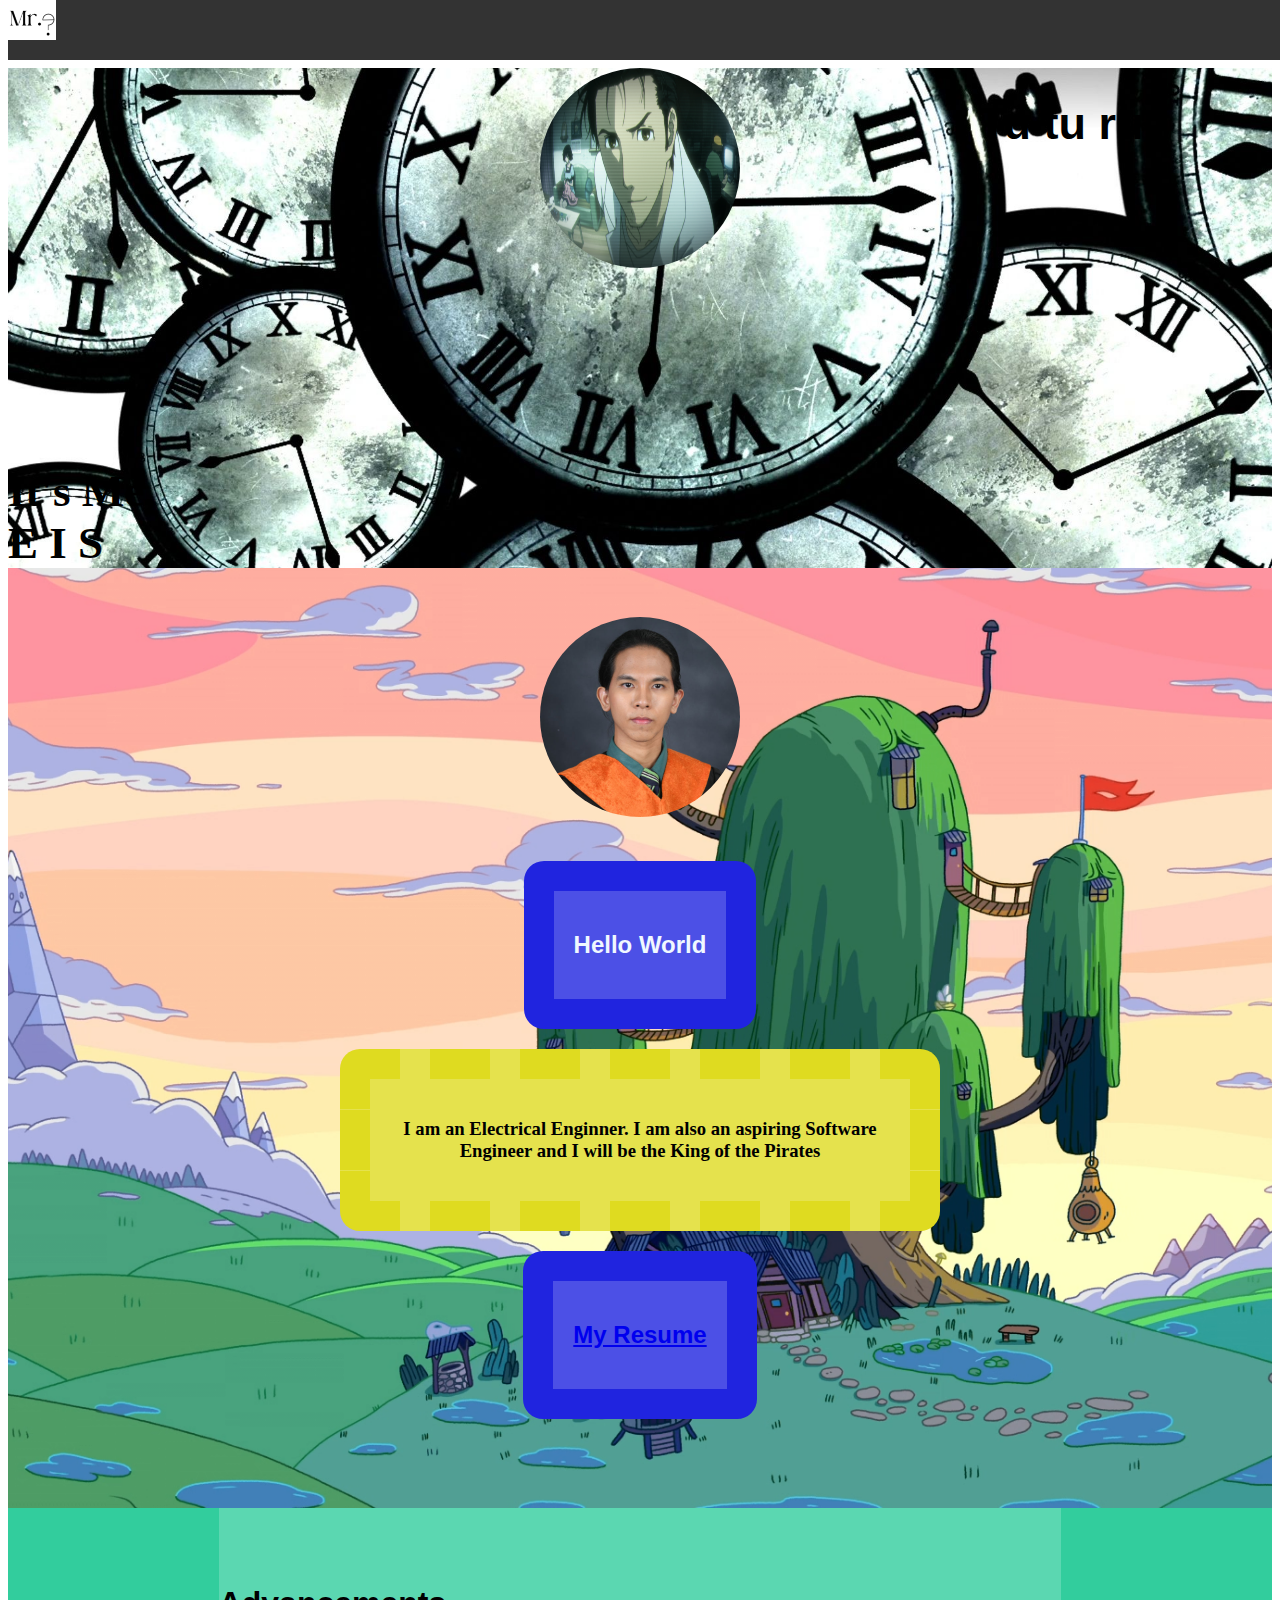
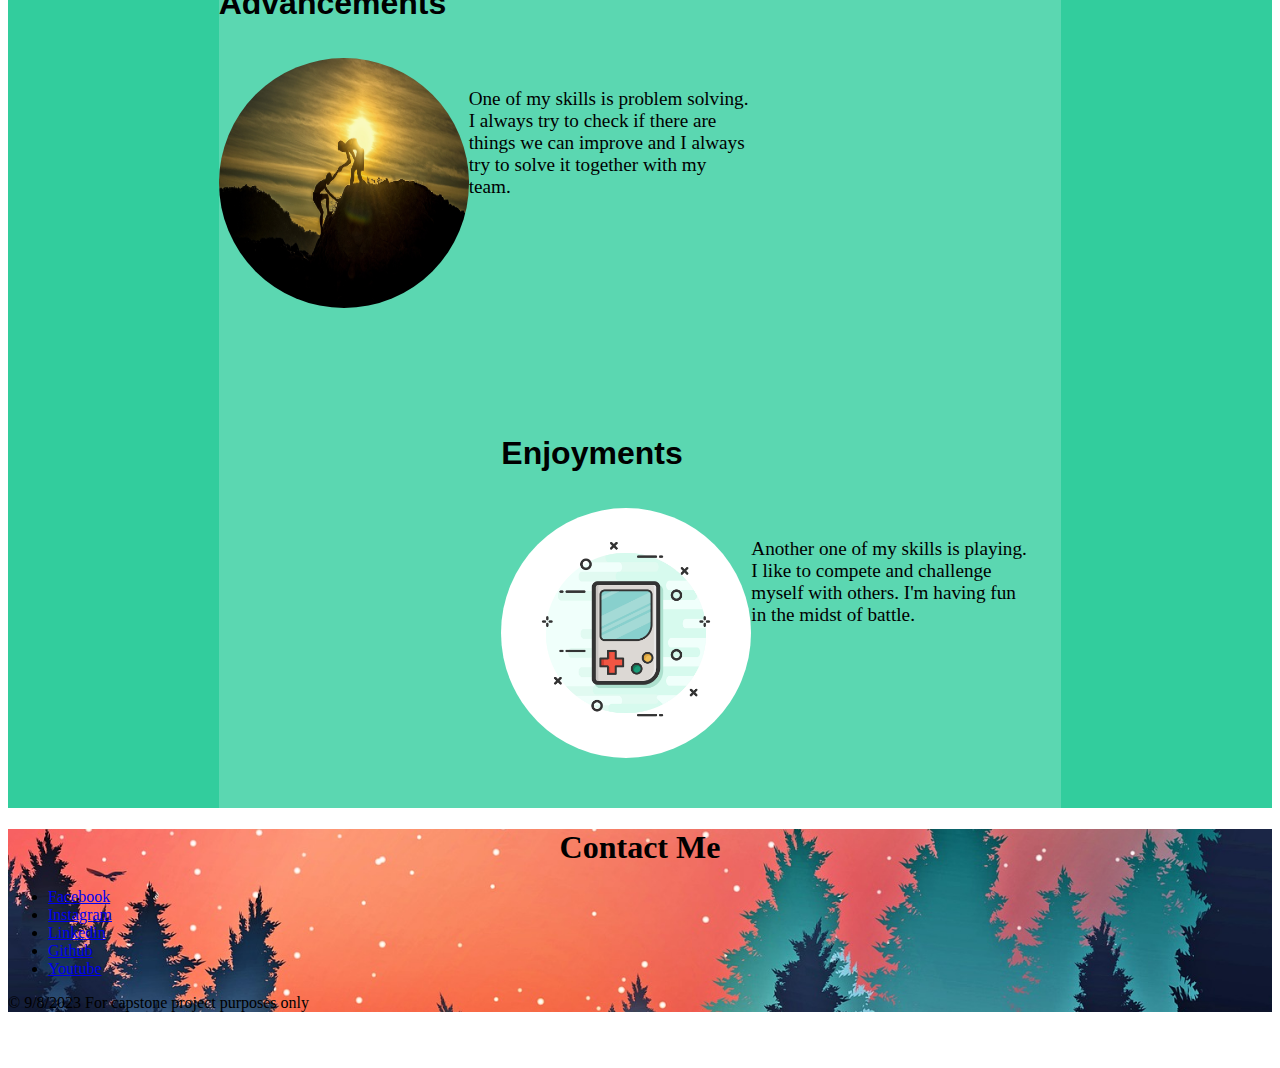
<file: index.html>
<!DOCTYPE html>
<html lang="en">
<head>
    <meta charset="UTF-8">
    <meta name="viewport" content="width=device-width, initial-scale=1.0">
    <title>Document</title>
    <link href="https://cdn.jsdelivr.net/npm/bootstrap@5.3.1/dist/css/bootstrap.min.css" rel="stylesheet" integrity="sha384-4bw+/aepP/YC94hEpVNVgiZdgIC5+VKNBQNGCHeKRQN+PtmoHDEXuppvnDJzQIu9" crossorigin="anonymous">
    <link rel="stylesheet" href="./css/style.css">
</head>
<body id="css-body">
    <section id="title">
        <div class="container">
            <header class="d-flex flex-wrap justify-content-center py-3 mb-4 ">
              <a href="/" class="d-flex align-items-center mb-3 mb-md-0 me-md-auto link-body-emphasis text-decoration-none">
                <img src="./images/Mr. e.JPG" alt="EIS logo" height="40px">
                <span class="fs-4"></span>
              </a>
        
              <ul class="nav nav-pills">
                <li class="nav-item "><a href="#" class="nav-link active mx-1" aria-current="page">Home</a></li>
                <li class="nav-item"><a href="#resume" class="nav-link active mx-1">Resume</a></li>
                <li class="nav-item"><a href="#skillss" class="nav-link active mx-1">Skills</a></li>
                <li class="nav-item"><a href="#footers" class="nav-link active mx-1">Contacts</a></li>
                
              </ul>
            </header>
          </div>
    </section>

    <section id="hero" class="css-section-hero">
        <div class="css-div-hero">
            <div class="css-div-hero-item1">
              
            </div>
            <div class="css-div-hero-item2">
              <center><img src=".//images/OKABE.png" class="img-hero" alt="steins gate okabe" ></center>
                
            </div>
            <div class="css-div-hero-item3">
              <h1 class="hero-h1">Tu tu ru</h1>
            </div>
            <div class="css-div-hero-item4">
              <h2 class="hero-h2">It's Me, <br /> E I S </h2>
            </div>
            <div class="css-div-hero-item5">
              
            </div>
            <div class="css-div-hero-item6">
              
            </div>   
        </div>
    </section>

    <section id="resume">
      <div class="css-div-resume">
        <div class="css-div-resume-item1 resume-item">
          <img src=".//4.4 Milestone Project 1 Resume/gradpic.jpg" class="img-resume1" alt="gradpic">
          
          
        </div>
        <div class="css-div-resume-item2 resume-item">
          <h2 class="resume-h2">Hello World</h2>
        </div>
        <div class="css-div-resume-item3 resume-item">
          <h3 class="resume-h3"> I am an Electrical Enginner. I am also an aspiring Software Engineer and I will be the King of the Pirates</h3>
        </div>
        <div class="css-div-resume-item4 resume-item">
          <h2 class="resume-h4"><a href=".//4.4 Milestone Project 1 Resume/Resume.html" title="Click to view MY RESUME" target="_blank" class="link-resume">My Resume</a></h2>
        </div>
      </div>
    </section>
    <section id="skillss">
      <div class="css-div-skills">
        <div class="css-div-skills-item1 skills-item">

        </div>
        <div class="css-div-skills-item2 skills-item">
          <div class="float-left float-skills-items">
            <h2 class="skills-h2">Advancements</h2>
            <img src=".//images/helping-hand.jpg" class="img-skills1" alt="helping-climbing-man">
            <p class="skills-p"> One of my skills is problem solving. I always try to check if there are things we can improve and I always try to solve it together with my team.</p>
          </div>
          <div class="float-right float-skills-items">
            <h2 class="skills-h2">Enjoyments</h2>
            <img src=".//images/video-game.png" class="img-skills2" alt="videogame-console">
            <p class="skills-p">Another one of my skills is playing. I like to compete and challenge myself with others. I'm having fun in the midst of battle.</p>
          </div>
        </div>
        <div class="css-div-skills-item3 skills-item">
          
        </div>
      </div>
    </section>  
    <section id="footers">
      <div class="container">
        <center><h1 class="display-5 fw-bold text-body-emphasis">Contact Me</h1></center>
        <footer class="py-3 my-4">
          <ul class="nav justify-content-center  pb-3 mb-3">
            <li class="nav-item px-2"><a href="https://www.facebook.com/eufraihm.sarmiento/about" target="_blank">Facebook</a></li>
            <li class="nav-item px-2"><a href="https://www.instagram.com/eufraihm/" target="_blank">Instagram</a></li>
            <li class="nav-item px-2"><a href="https://www.linkedin.com/in/eufraihm-sarmiento-059396224/" target="_blank">Linkedin</a></li>
            <li class="nav-item px-2"><a href="https://github.com/eufraihm" target="_blank">Github</a></li>
            <li class="nav-item px-2"><a href="https://www.youtube.com/channel/UCUiGCSf_cyHH1h7chY8v-GQ" target="_blank">Youtube</a></li>
          </ul>
          <p class="text-center text-body-secondary">© 9/8/2023 For capstone project purposes only</p>
        </footer>
      </div>
    </section>
</body>
</html>
</file>
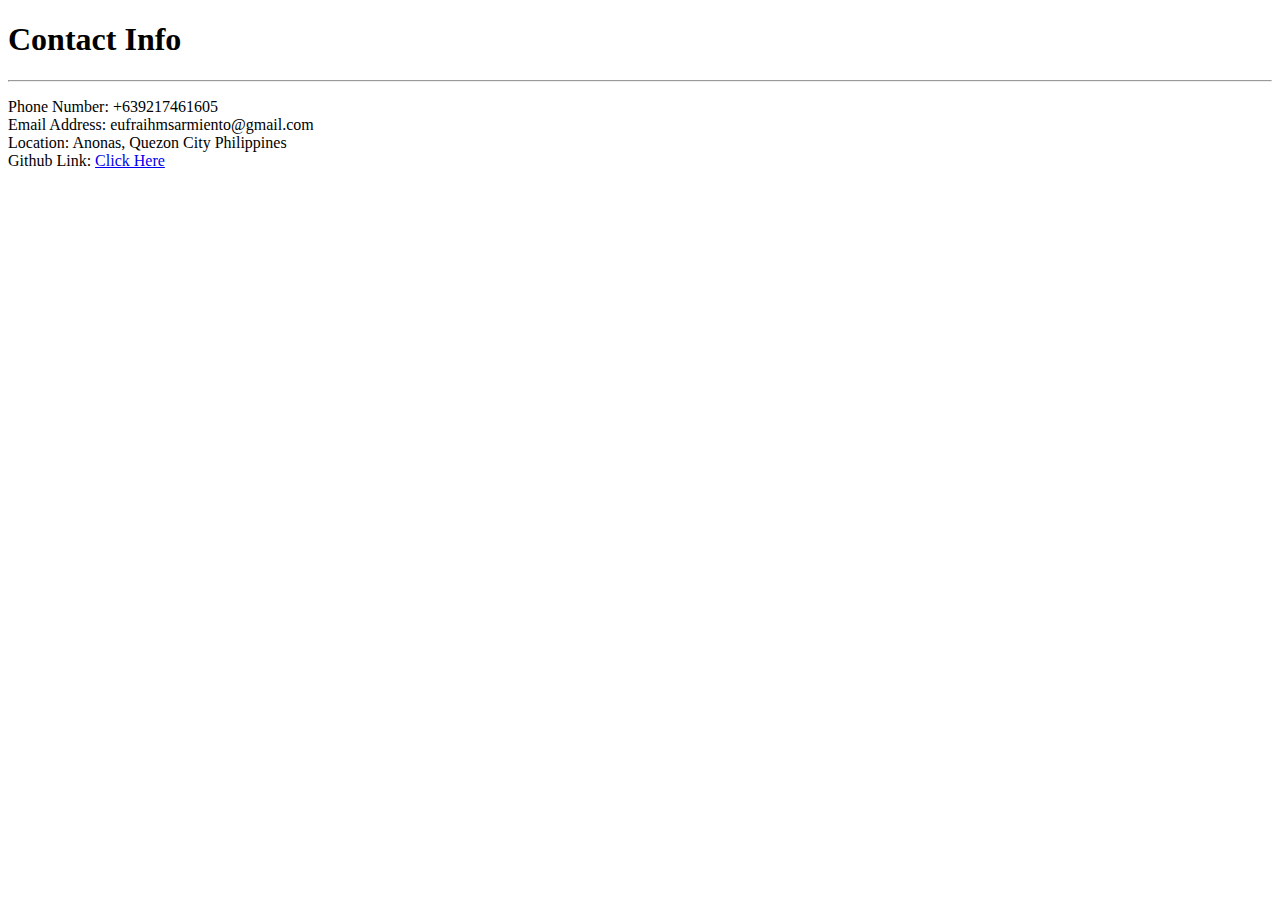
<file: 4.4 Milestone Project 1 Resume/Contact Info.html>
<!DOCTYPE html>
<html lang="en">
<head>
    <meta charset="UTF-8">
    <meta name="viewport" content="width=device-width, initial-scale=1.0">
    <title>EIS Contact Info</title>
</head>
<body>
    <h1>Contact Info</h1>
    <hr />
    <p>Phone Number: +639217461605 <br />
        Email Address: eufraihmsarmiento@gmail.com <br />
        Location: Anonas, Quezon City Philippines <br />
        Github Link: <a href="https://github.com/eufraihm" target="_blank">Click Here</a>
    </p>
</body>
</html>
</file>
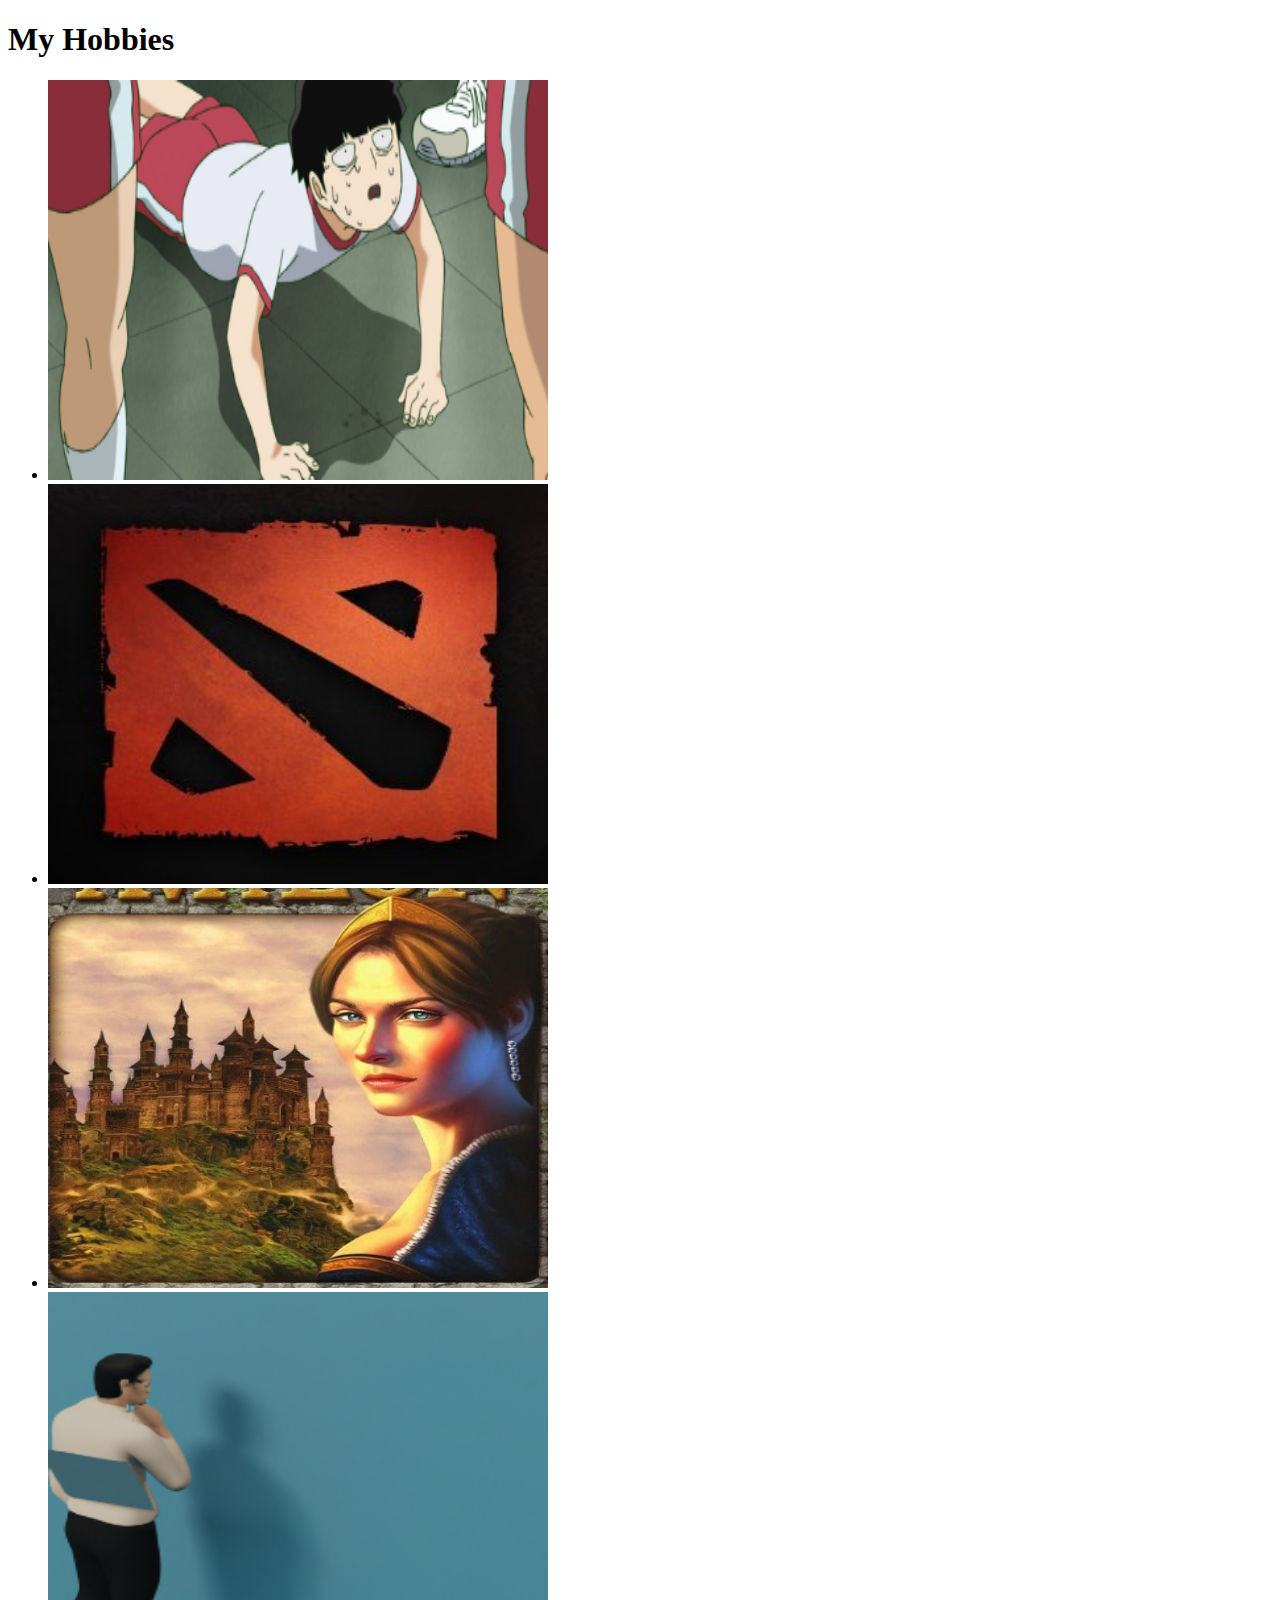
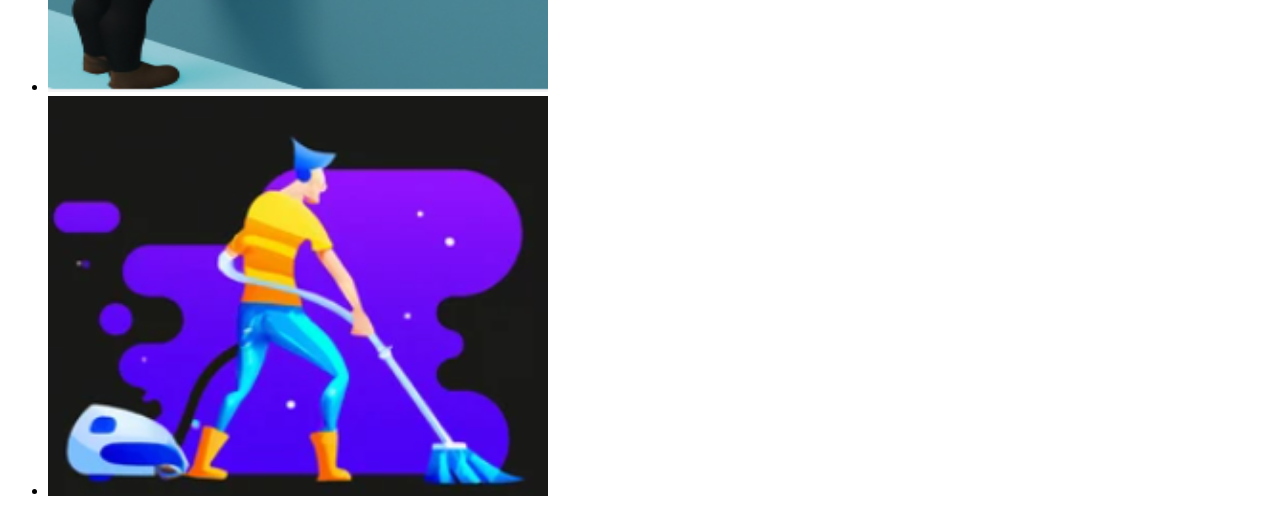
<file: 4.4 Milestone Project 1 Resume/My Hobbies.html>
<!DOCTYPE html>
<html lang="en">
<head>
    <meta charset="UTF-8">
    <meta name="viewport" content="width=device-width, initial-scale=1.0">
    <title>EIS Hobbies</title>
</head>
<body>
    <h1> My Hobbies</h1>
    <ul>
        <li><a href="https://igorvoitenko.com/" target="_blank" title="Workout"><img src="./Physical Activity.PNG" alt="Mob Psycho Anime-Mob Push Up" width="500" height="400"/></a></li>
        <li><a href="https://www.dota2.com/home" target="_blank" title="E-games"><img src="./E-games.PNG" alt="Dota 2 Logo" width="500" height="400"/></a></li>
        <li><a href="https://avalon.fun/" target="_blank" title="Mind/Board-games"><img src="./Board games.PNG" alt="Avalon Board Game Logo" width="500" height="400"/></a></li>
        <li><a href="https://www.codewars.com/" target="_blank" title="Problem Solving"><img src="./Problem solving.PNG" alt="Thinking Person facing the wall" width="500" height="400"/></a></li>
        <li><a href="https://www.youtube.com/@MastersOfCraftOfficial" target="_blank" title="Organizing and Cleaning"><img src="./Cleaning and Organizing.PNG" width="500" height="400" alt="House Cleaning Tools" /></a></li>
    </ul>
</body>
</html>
</file>
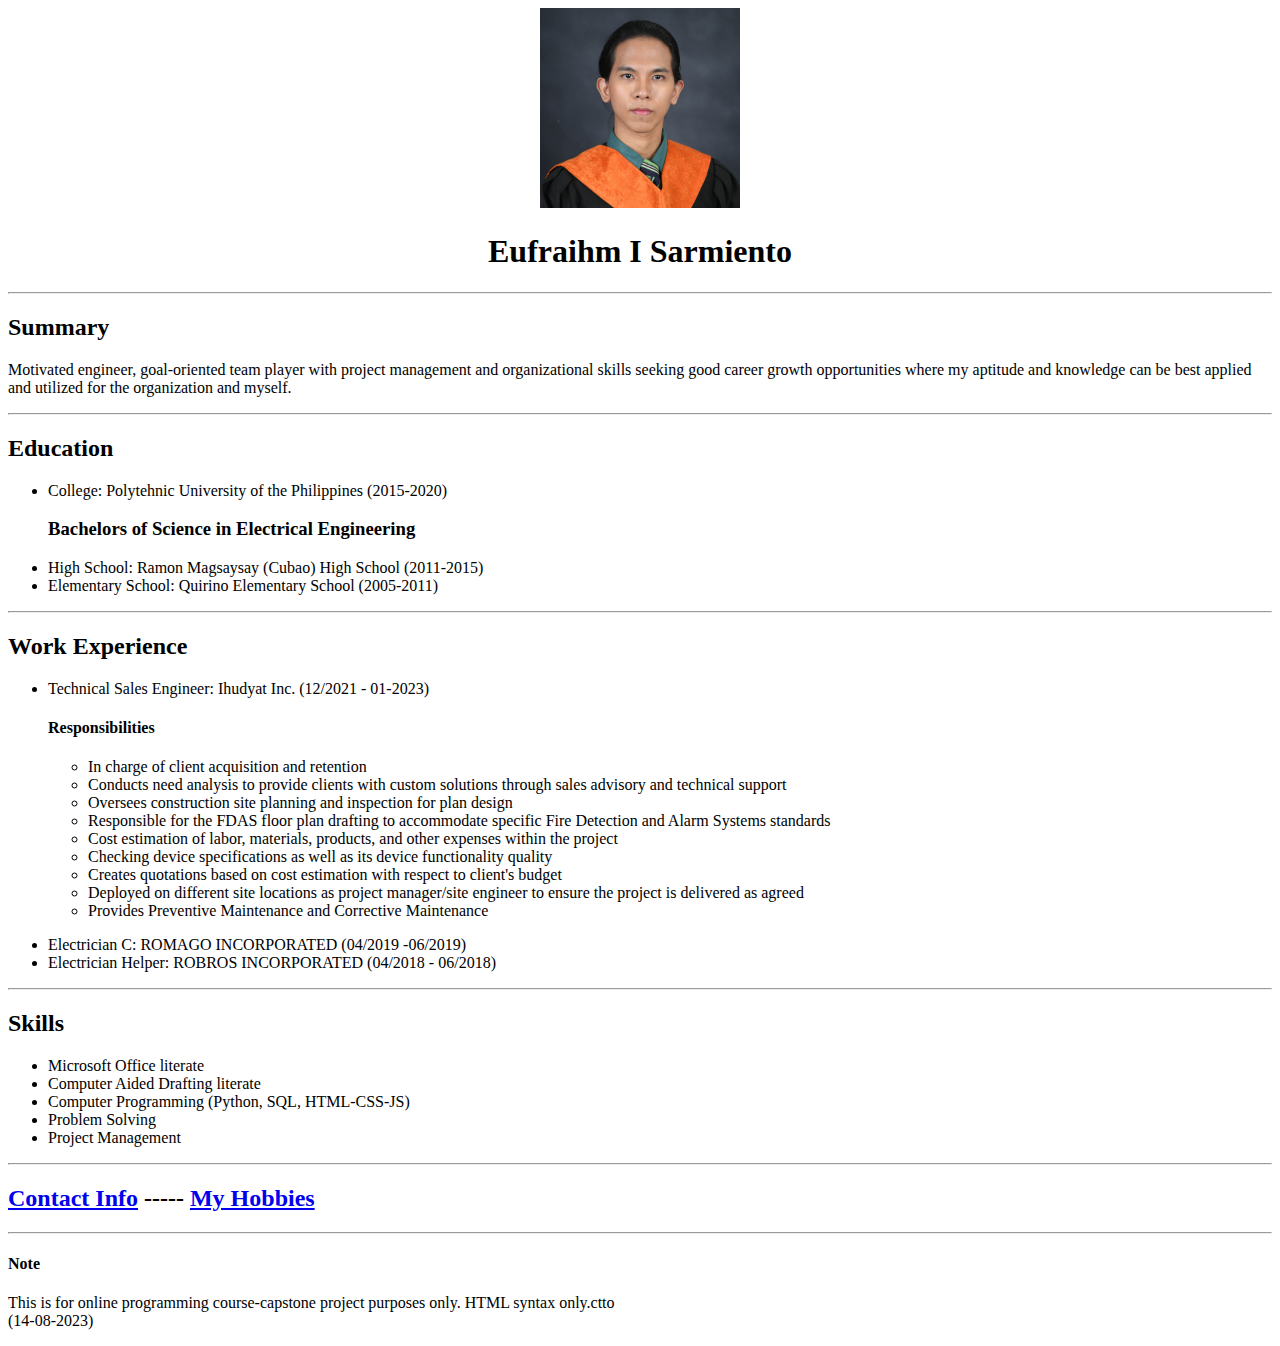
<file: 4.4 Milestone Project 1 Resume/Resume.html>
<!DOCTYPE html>
<html lang="en">
<head>
    <meta charset="UTF-8">
    <meta name="viewport" content="width=device-width, initial-scale=1.0">
    <title>My Resume</title>
</head>
<body>
    <center><img src="gradpic.jpg" height="200"/>
        <h1>Eufraihm I Sarmiento</h1>
    </center>
    <hr />
    <h2>Summary</h2>
    <p>Motivated engineer, goal-oriented team player with project management and organizational skills seeking good career growth opportunities where my aptitude and knowledge can be best applied and utilized for the organization and myself.</p>
    <hr />
    <h2>Education</h2>
    <ul>
        <li>College: Polytehnic University of the Philippines (2015-2020)</li>
        <h3><p>Bachelors of Science in Electrical Engineering</p></h3>     
        <li>High School: Ramon Magsaysay (Cubao) High School (2011-2015)</li>
        <li>Elementary School: Quirino Elementary School (2005-2011)</li>
    </ul>
    <hr />
    <h2>Work Experience</h2>
    <ul>
        <li>Technical Sales Engineer: Ihudyat Inc. (12/2021 - 01-2023)</li>
        <h4>Responsibilities</h4>
        <ul>
            <li>In charge of client acquisition and retention</li>
            <li>Conducts need analysis to provide clients with custom
                solutions through sales advisory and technical support</li>
            <li>Oversees construction site planning and inspection for
                plan design</li>
            <li>Responsible for the FDAS floor plan drafting to
                accommodate specific Fire Detection and Alarm Systems
                standards </li>
            <li>Cost estimation of labor, materials, products, and other
                expenses within the project</li>
            <li>Checking device specifications as well as its device
                functionality quality</li>
            <li>Creates quotations based on cost estimation with
                respect to client's budget</li>
            <li>Deployed on different site locations as project
                manager/site engineer to ensure the project is delivered
                as agreed
                </li>
            <li>Provides Preventive Maintenance and Corrective
                Maintenance</li>
        </ul>
        <p>   </p>
        <li>Electrician C: ROMAGO INCORPORATED (04/2019 -06/2019)</li>
        <li>Electrician Helper: ROBROS INCORPORATED (04/2018 - 06/2018)</li>
    </ul>
    <hr/>
    <h2>Skills</h2>
    <ul>
        <li>Microsoft Office literate</li>
        <li>Computer Aided Drafting literate</li>
        <li>Computer Programming (Python, SQL, HTML-CSS-JS)</li>
        <li>Problem Solving</li>
        <li>Project Management</li>
    </ul>
    <hr />
    <p>
        <h2><a href="./Contact Info.html" title="Click here to see Contact Info">Contact Info</a>  -----     
        <a href="./My Hobbies.html" title="Click here to see My Hobbies" target="_blank">My Hobbies</a></h2>
    </p>
    <hr />
    <h4>Note</h4>
    <p>This is for online programming course-capstone project purposes only. HTML syntax only.ctto<br /> 
        (14-08-2023)
    </p>
</body>
</html>
</file>
<file: css/style.css>
#css-body {
    
}
#title {
    overflow: hidden;
    background-color: #333;
    position: fixed; /* Set the navbar to fixed position */
    top: 0; /* Position the navbar at the top of the page */
    width: 100%; /* Full width */
    height: 60px;
    z-index: 2;
}
.css-section-hero {
    position: relative;
    top: 60px;
    background-image: url(../images/steins\ gate.jpg);
    height: 100%;
    background-position: center;
    background-repeat: no-repeat;
    background-size: cover;
    
    
}
.css-div-hero {
    display: grid;
    grid-template-columns: 1fr 1fr 1fr;
    grid-template-rows: repeat(2, 2fr);
    height: 500px;
    
    
    
}

.hero-h1 {
    
    
    text-align: center;
    font-size: 45px;
    font-weight: bold;
    font-family: 'Gill Sans', 'Gill Sans MT', Calibri, 'Trebuchet MS', sans-serif;
}
.hero-h2 {
    position: relative;
    top: 110px;
    font-size: 45px;
    font-family: Georgia, 'Times New Roman', Times, serif
}
.img-hero {
    border-radius: 50%;
    
    height: 200px;
    width: 200px
}


#resume {background-image: url(../images/adventure-time.png);
    height: 100%;
    background-position: center;
    background-repeat: no-repeat;
    background-size: cover;
    
    
}
.css-div-resume {
    display: flex;
    height: 100vh;
    height: 1000px;
    justify-content: center;
    align-items: center;
    flex-direction: column
    

}
.img-resume1 {
    border-radius: 50%;
    height: 200px;
    width: 200px;
    
}
.css-div-resume-item2 {
    font-family: 'Gill Sans', 'Gill Sans MT', Calibri, 'Trebuchet MS', sans-serif;
    border: 30px solid #2024DF;
    background-color: #4C50E6;
    color: aliceblue;
    border-radius: 20px;
}
.css-div-resume-item3 {
    width: 500px;
    text-align: center;
    font-family: Georgia, 'Times New Roman', Times, serif;
    border: 30px dashed #DFDB20;
    background-color: #E5E24D;
    border-radius: 20px;
}
.css-div-resume-item4 {
    font-family: 'Gill Sans', 'Gill Sans MT', Calibri, 'Trebuchet MS', sans-serif;
    border: 30px solid #2024DF;
    background-color: #4C50E6;
    
    border-radius: 20px;
}
a:visited {
    color: #4C50E6;
}
a:hover {
    color: aliceblue;
}

.resume-item {
    margin: 10px;
    padding: 20px;
}
.css-div-skills {
    
    display: grid;
    grid-template-columns: 1fr 4fr 1fr;
    grid-template-rows: 1fr;
    
   
}
.skills-item {
    background-color: #32CD9D;
    
    
    
}
.css-div-skills-item2 {
    background-color: #5BD7B1;
    
}
.float-left {
    float: left;
}
.img-skills1 {
    float: left;
    height: 250px;
    width: 250px;
    border-radius: 50%;
}
.float-right {
    float: right;
    
}
.img-skills2 {
    float: left;
    height: 250px;
    width: 250px;
    border-radius: 50%;
}
.float-mid {
    
}
.skills-title {
    text-align: center;
    justify-content: center;
    
}
#skillss {
    
}
.float-skills-items {
    justify-content: center;
    height: 50vh;
    
}
.skills-h2 {
    justify-content: center;
    font-size: 2rem;
    font-weight: bold;
    font-family: 'Gill Sans', 'Gill Sans MT', Calibri, 'Trebuchet MS', sans-serif;
    padding-top: 50px;
    padding-bottom: 10px;
    
}
.skills-p {
    width: 500px;
    height: 500px;
    font-size: 1.2rem;
    font-family: Georgia, 'Times New Roman', Times, serif;
    padding: 30px;
    justify-content: center;
}
#footers {
    background-image: url(../images/red-forrest.jpg);
    height: 100%;
    background-position: center;
    background-repeat: no-repeat;
    background-size: cover;
}
</file>
